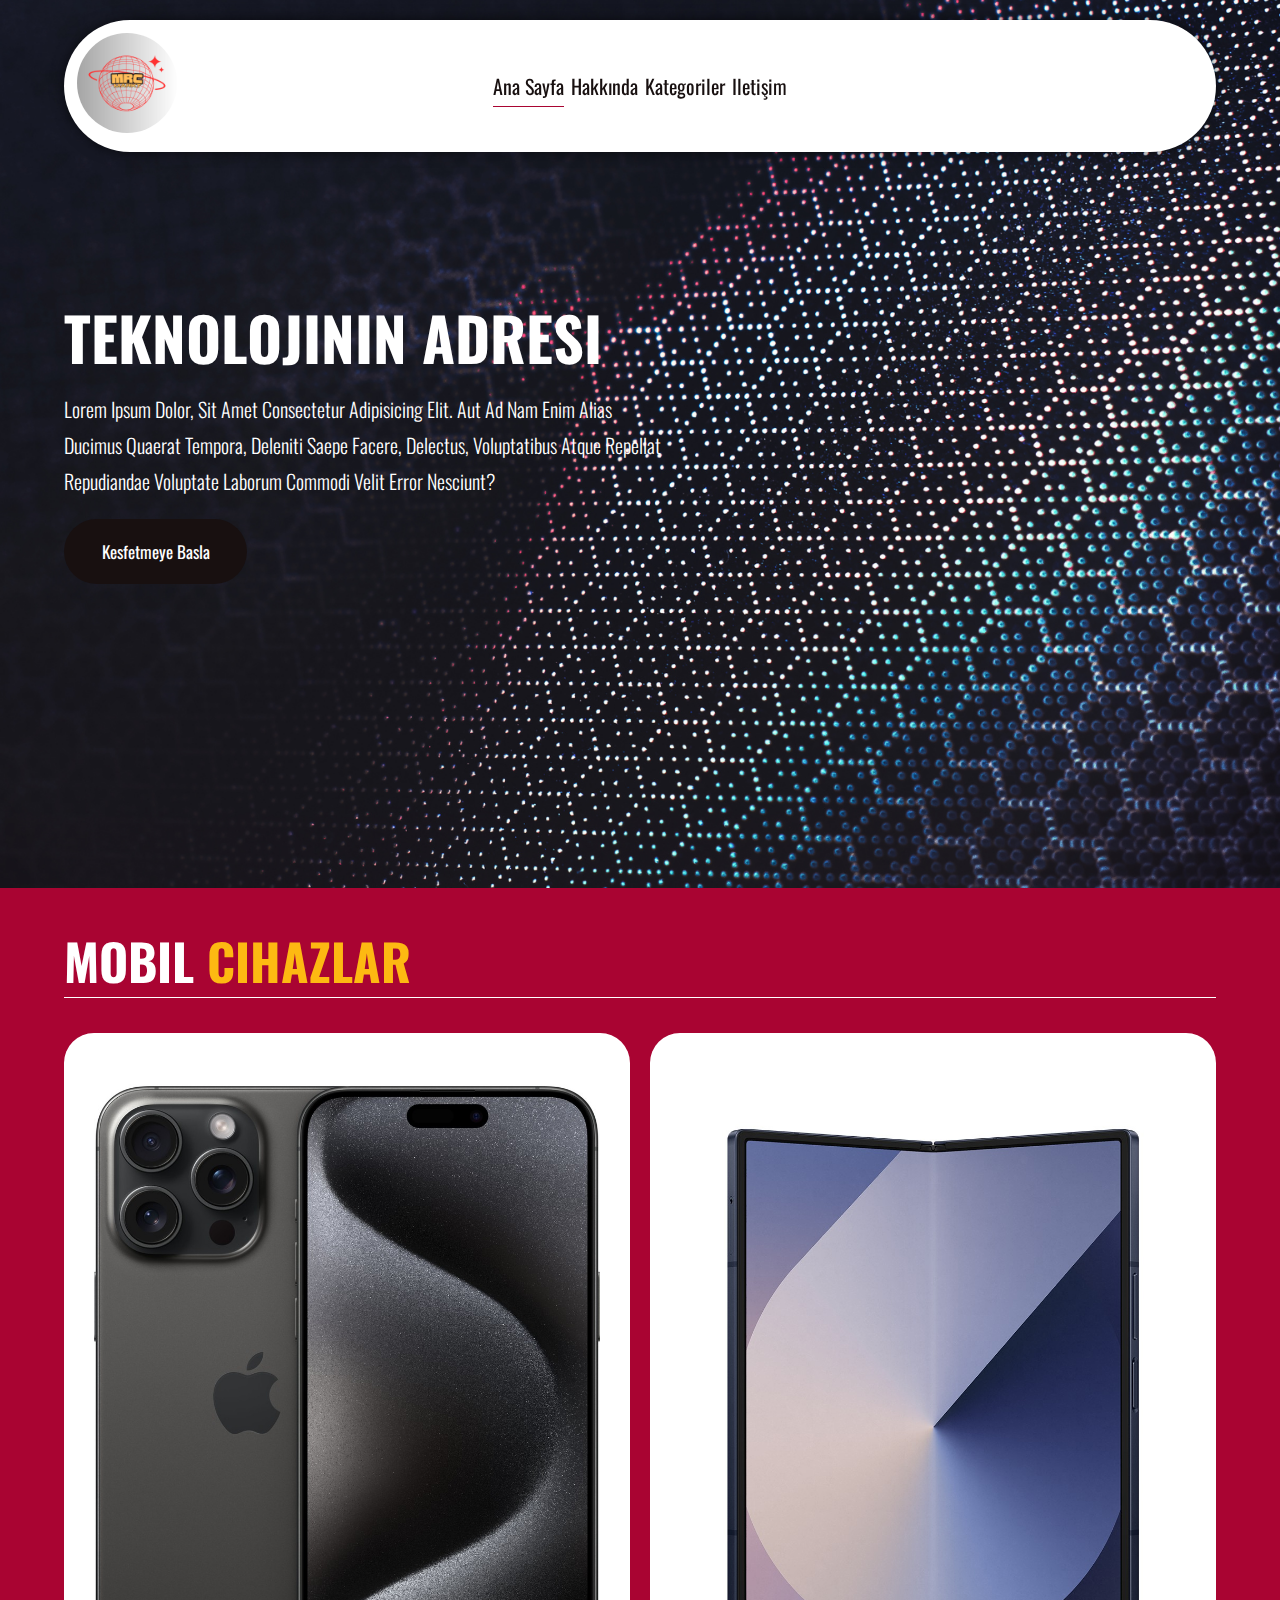
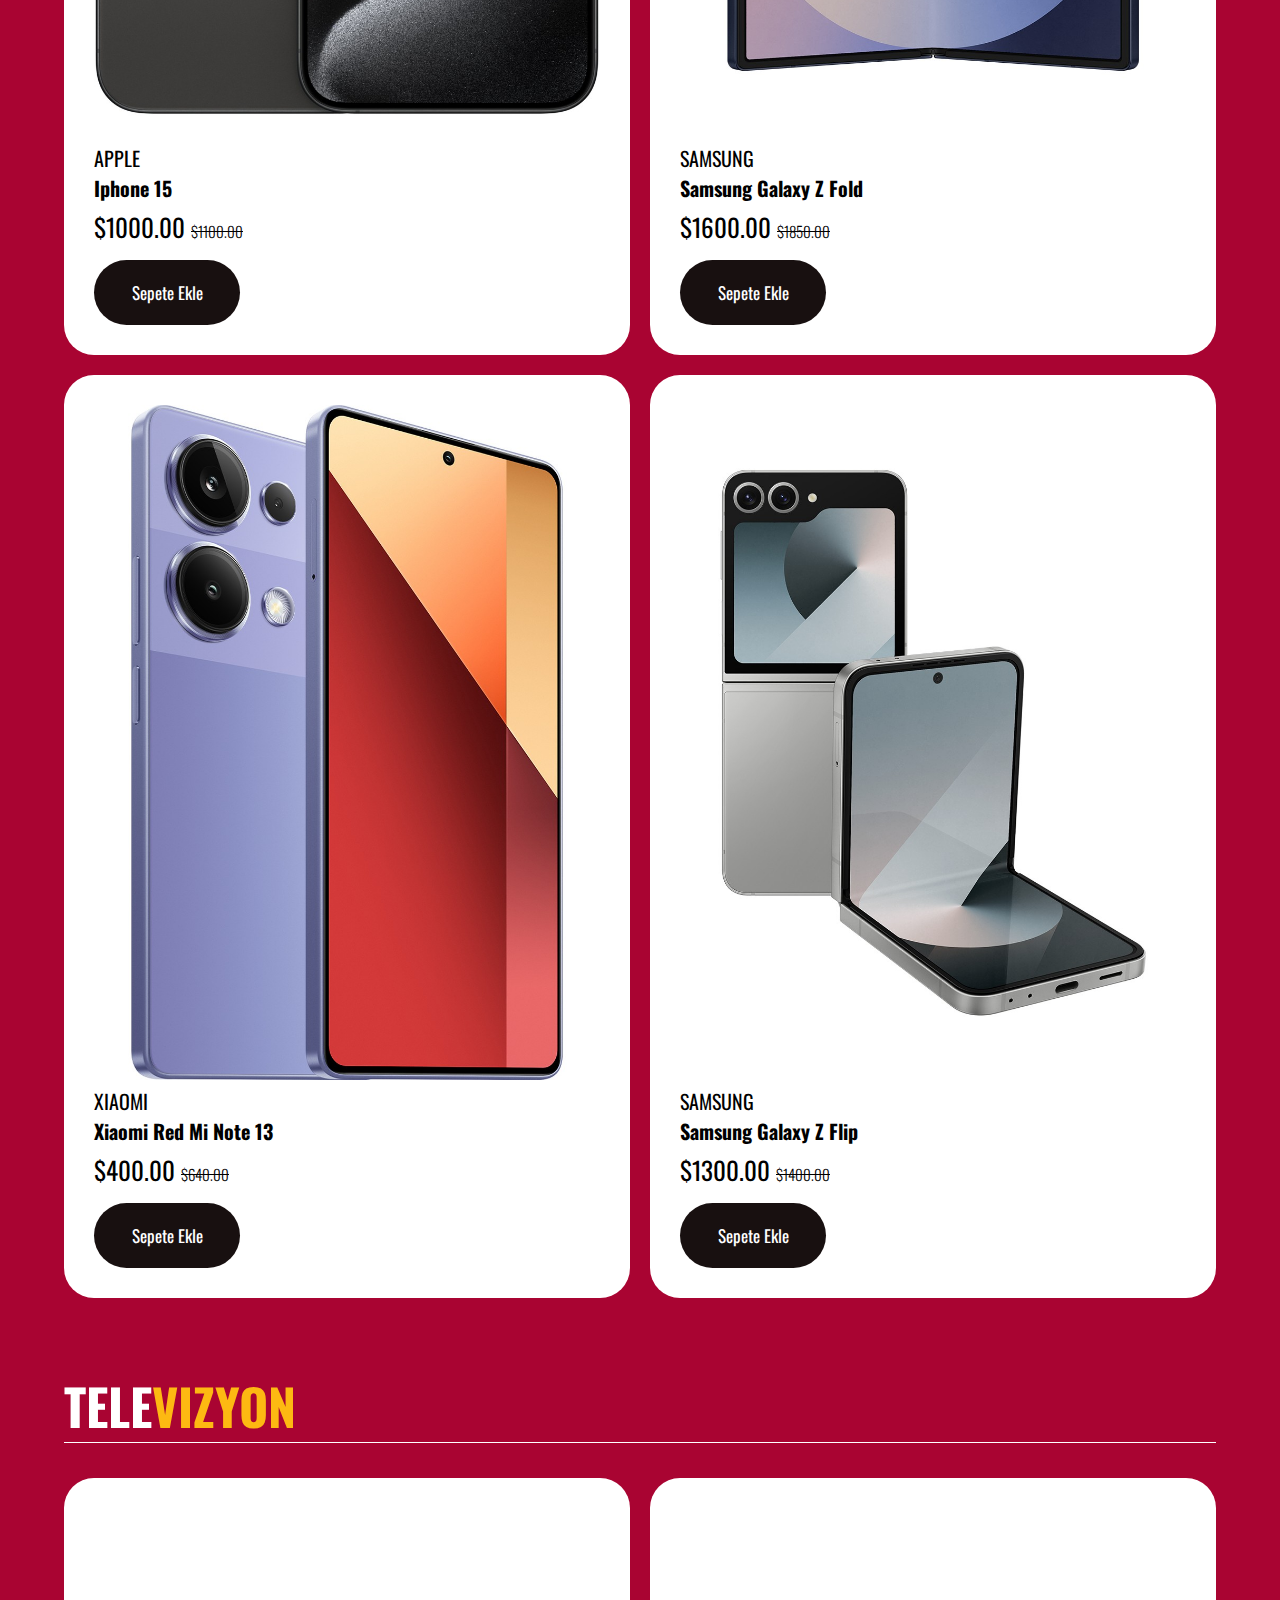
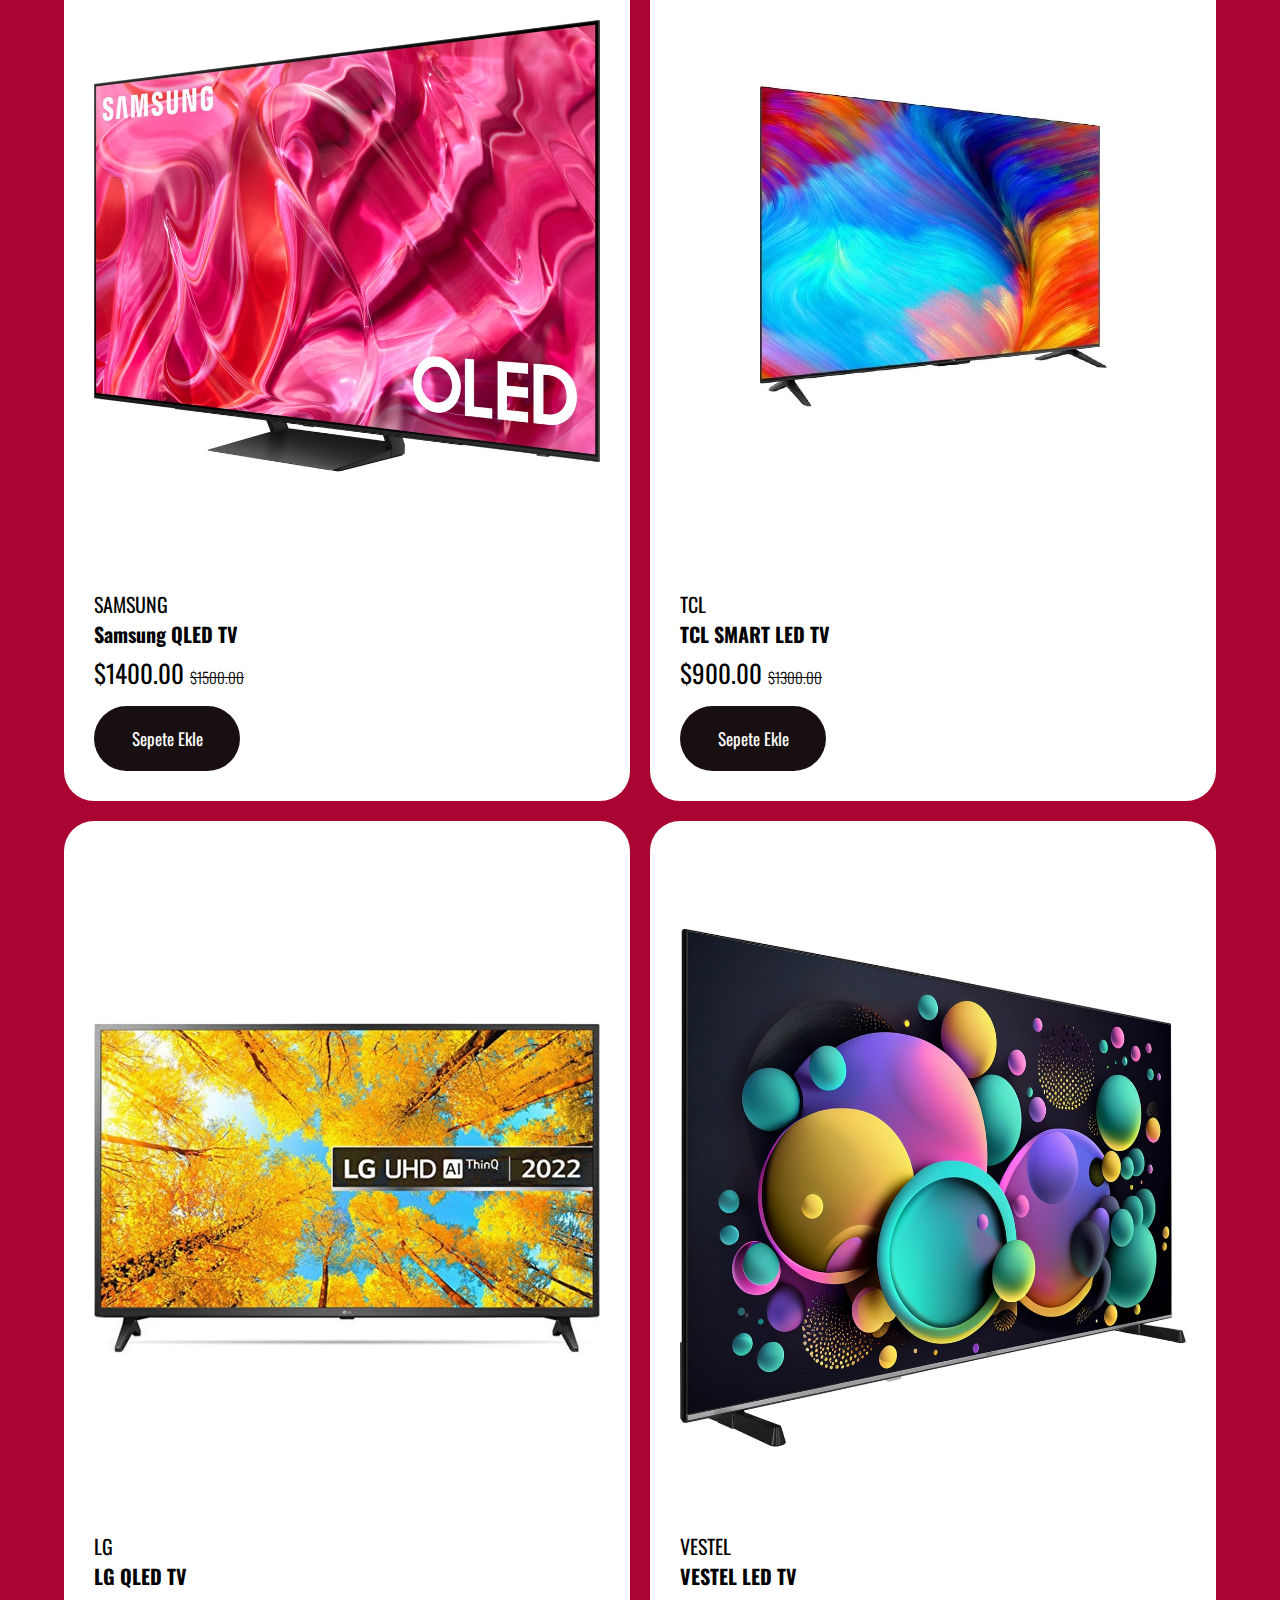
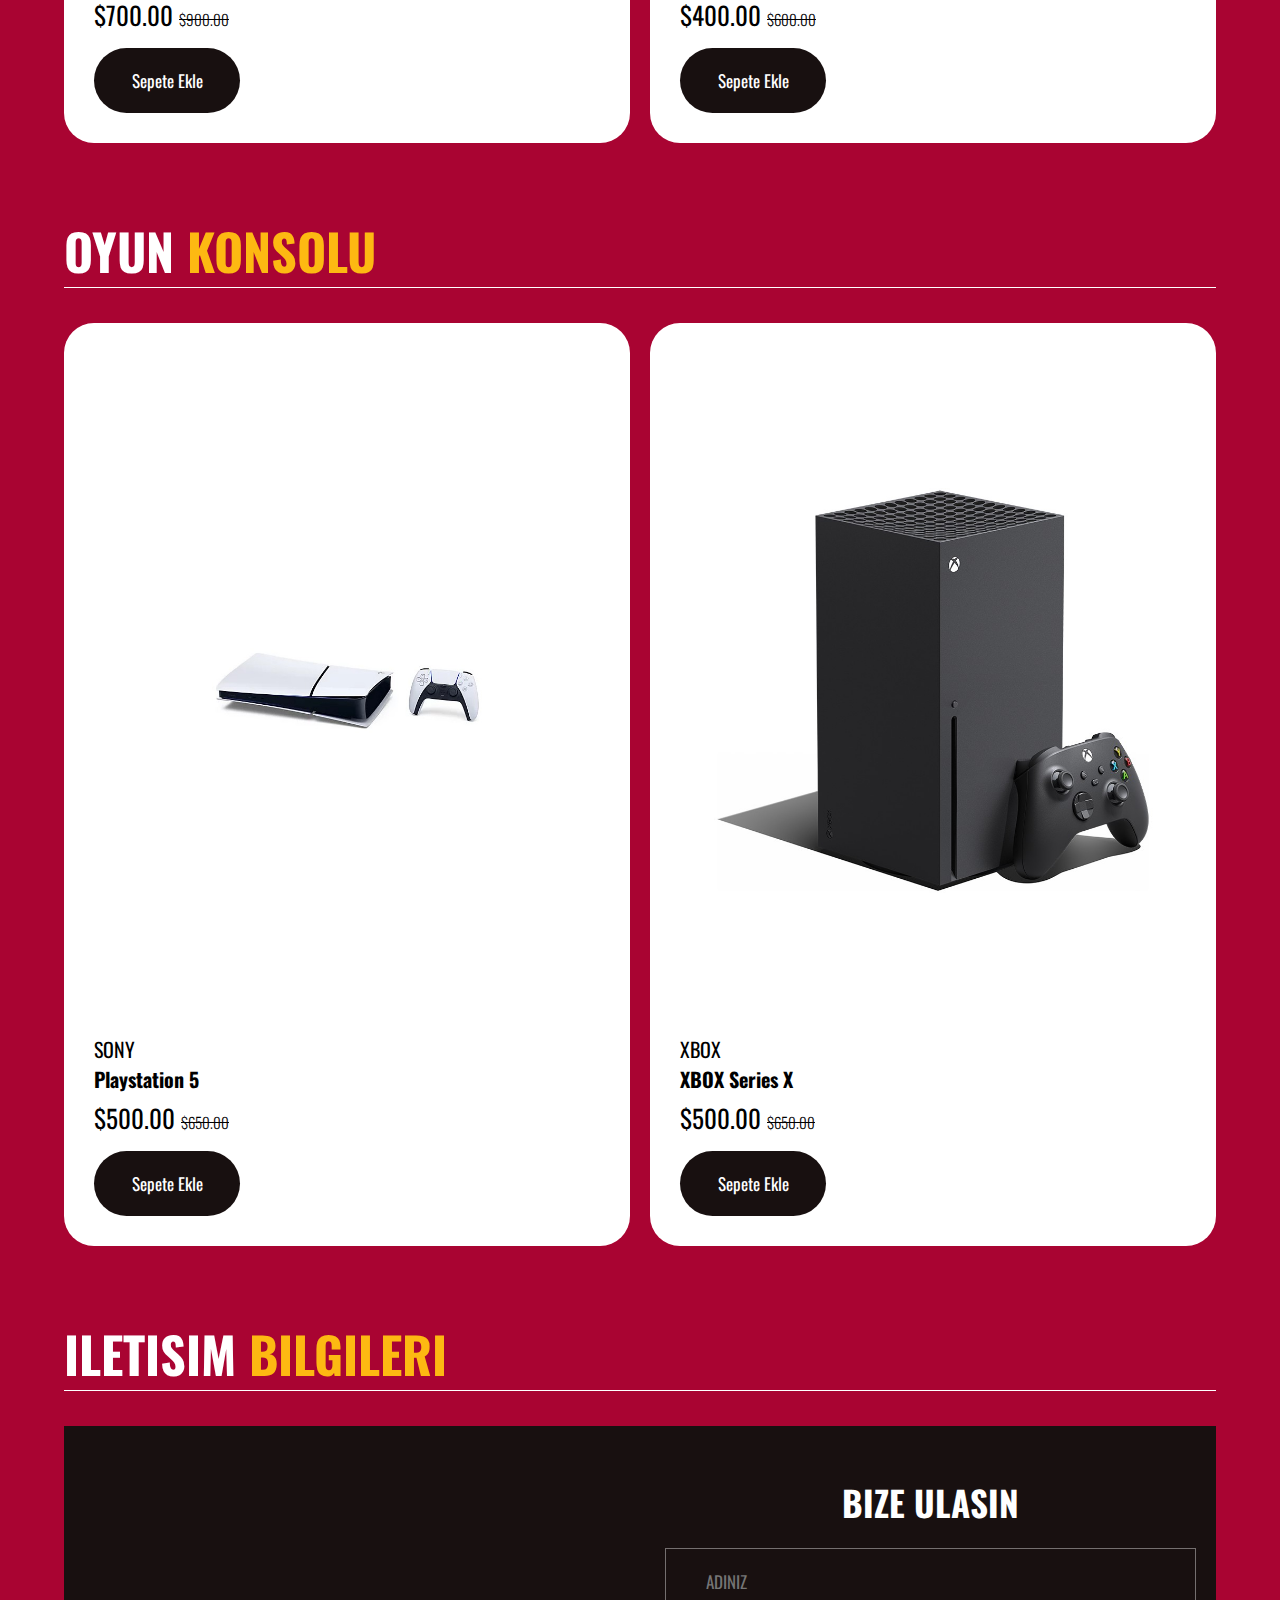
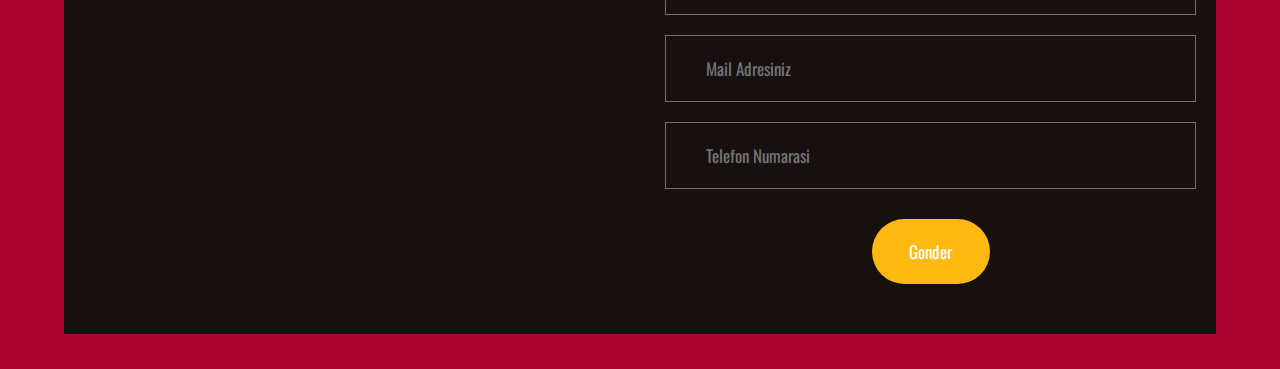
<file: index.html>
<!DOCTYPE html>
<html lang="en">
  <head>
    <link rel="icon" href="Images/logo.png" type="Images/logo.png" />

    <meta charset="UTF-8" />
    <meta name="viewport" content="width=device-width, initial-scale=1.0" />
    <link rel="stylesheet" href="style.css" />
    <link
      rel="stylesheet"
      href="https://cdnjs.cloudflare.com/ajax/libs/font-awesome/6.6.0/css/all.min.css"
      integrity="sha512-Kc323vGBEqzTmouAECnVceyQqyqdsSiqLQISBL29aUW4U/M7pSPA/gEUZQqv1cwx4OnYxTxve5UMg5GT6L4JJg=="
      crossorigin="anonymous"
      referrerpolicy="no-referrer"
    />
    <title>Mrc Markt</title>
  </head>
  <body>
    <header class="header">
      <a href="#" class="logo"> <img src="Images/logo.png" alt="logo" \ /> </a>
      <nav class="navbar">
        <a href="#" class="active">Ana Sayfa</a>
        <a href="#">Hakkında</a>
        <a href="#">Kategoriler</a>
        <a href="#">Iletişim</a>
      </nav>
      <div class="buttons">
        <button>
          <i class="fa-solid fa-magnifying-glass"></i>
        </button>
        <button>
          <i class="fa-solid fa-cart-shopping"></i>
        </button>
        <button>
          <i class="fas fa-bars"></i>
        </button>
      </div>
    </header>
    <section class="home">
      <div class="content">
        <h3>TEKNOLOJININ ADRESI</h3>
        <p>
          Lorem ipsum dolor, sit amet consectetur adipisicing elit. Aut ad nam
          enim alias ducimus quaerat tempora, deleniti saepe facere, delectus,
          voluptatibus atque repellat repudiandae voluptate laborum commodi
          velit error nesciunt?
        </p>
        <a href="#" class="btn">Kesfetmeye Basla</a>
      </div>
    </section>
    <section class="menu">
      <h1 class="heading">Mobil <span>Cihazlar</span></h1>
      <div class="box-container">
        <div class="box">
          <div class="box-head">
            <img src="Images/products/phone/iphon15.jpg" alt="Iphone-15" />
            <span class="category">APPLE</span>
            <h3>Iphone 15</h3>
            <div class="price">$1000.00 <span>$1100.00</span></div>
            <div class="box-bottom">
              <a href="#" class="btn">Sepete Ekle</a>
            </div>
          </div>
        </div>

        <div class="box">
          <div class="box-head">
            <img
              src="Images/products/phone/galaxy-z-fold.jpg"
              alt="Samsun-Galaxy-Z-Fold"
            />
            <span class="category">SAMSUNG</span>
            <h3>Samsung Galaxy Z Fold</h3>
            <div class="price">$1600.00 <span>$1850.00</span></div>
            <div class="box-bottom">
              <a href="#" class="btn">Sepete Ekle</a>
            </div>
          </div>
        </div>

        <div class="box">
          <div class="box-head">
            <img
              src="Images/products/phone/red-mi-note-13.jpg"
              alt="Xiaomi-Red-mi-Note-13"
            />
            <span class="category">XIAOMI</span>
            <h3>Xiaomi Red mi Note 13</h3>
            <div class="price">$400.00 <span>$640.00</span></div>
            <div class="box-bottom">
              <a href="#" class="btn">Sepete Ekle</a>
            </div>
          </div>
        </div>

        <div class="box">
          <div class="box-head">
            <img
              src="Images/products/phone/galaxy-flip.jpg"
              alt="Samsung-Galaxy-Z-Flip"
            />
            <span class="category">SAMSUNG</span>
            <h3>Samsung Galaxy Z Flip</h3>
            <div class="price">$1300.00 <span>$1400.00</span></div>
            <div class="box-bottom">
              <a href="#" class="btn">Sepete Ekle</a>
            </div>
          </div>
        </div>
      </div>
    </section>
    <section class="menu">
      <h1 class="heading">Tele<span>vizyon</span></h1>
      <div class="box-container">
        <div class="box">
          <div class="box-head">
            <img src="Images/products/tv/samsung.jpg" alt="Samsung-TV" />
            <span class="category">SAMSUNG</span>
            <h3>Samsung QLED TV</h3>
            <div class="price">$1400.00 <span>$1500.00</span></div>
            <div class="box-bottom">
              <a href="#" class="btn">Sepete Ekle</a>
            </div>
          </div>
        </div>

        <div class="box">
          <div class="box-head">
            <img src="Images/products/tv/tcl.jpg" alt="TCL-TV" />
            <span class="category">TCL</span>
            <h3>TCL SMART LED TV</h3>
            <div class="price">$900.00 <span>$1300.00</span></div>
            <div class="box-bottom">
              <a href="#" class="btn">Sepete Ekle</a>
            </div>
          </div>
        </div>

        <div class="box">
          <div class="box-head">
            <img src="Images/products/tv/lg-smartled.jpg" alt="LG" />
            <span class="category">LG</span>
            <h3>LG QLED TV</h3>
            <div class="price">$700.00 <span>$900.00</span></div>
            <div class="box-bottom">
              <a href="#" class="btn">Sepete Ekle</a>
            </div>
          </div>
        </div>
        <div class="box">
          <div class="box-head">
            <img src="Images/products/tv/vestel.jpg" alt="VESTEL" />
            <span class="category">VESTEL</span>
            <h3>VESTEL LED TV</h3>
            <div class="price">$400.00 <span>$600.00</span></div>
            <div class="box-bottom">
              <a href="#" class="btn">Sepete Ekle</a>
            </div>
          </div>
        </div>
      </div>
    </section>
    <section class="menu">
      <h1 class="heading">Oyun <span>Konsolu</span></h1>
      <div class="box-container">
        <div class="box">
          <div class="box-head">
            <img src="Images/products/konsol/ps5.jpg" alt="Playstation-5" />
            <span class="category">SONY</span>
            <h3>Playstation 5</h3>
            <div class="price">$500.00 <span>$650.00</span></div>
            <div class="box-bottom">
              <a href="#" class="btn">Sepete Ekle</a>
            </div>
          </div>
        </div>
        <div class="box">
          <div class="box-head">
            <img src="Images/products/konsol/xbox.jpg" alt="XBOX Series X" />
            <span class="category">XBOX</span>
            <h3>XBOX Series X</h3>
            <div class="price">$500.00 <span>$650.00</span></div>
            <div class="box-bottom">
              <a href="#" class="btn">Sepete Ekle</a>
            </div>
          </div>
        </div>
      </div>
    </section>

    <section class="contact">
      <h1 class="heading">Iletisim <span>Bilgileri</span></h1>
      <div class="row">
        <iframe
          class="map"
          src="https://www.google.com/maps/embed?pb=!1m18!1m12!1m3!1d6015.853160171786!2d28.992290099638144!3d41.0705974897791!2m3!1f0!2f0!3f0!3m2!1i1024!2i768!4f13.1!3m3!1m2!1s0x14cab6f83672f8bd%3A0x12c9d57e5a4cc0b8!2zTWVjaWRpeWVrw7Z5LCAzNDM4MSDFnmnFn2xpL8Swc3RhbmJ1bA!5e0!3m2!1sen!2str!4v1724347132172!5m2!1sen!2str"
          loading="lazy"
          referrerpolicy="no-referrer-when-downgrade"
        ></iframe>
        <form>
          <h3>Bize Ulasin</h3>
          <div class="InputBox">
            <i class="fas fa-user"></i>
            <input type="text" placeholder="ADINIZ" />
          </div>
          <div class="InputBox">
            <i class="fas fa-envelope"></i>
            <input type="email" placeholder="Mail Adresiniz" />
          </div>
          <div class="InputBox">
            <i class="fas fa-phone"></i>
            <input
              type="tel"
              placeholder="Telefon Numarasi"
              pattern="[0-9]{11}"
            />
          </div>
          <input type="submit" class="btn" value="Gonder"
        </form>
      </div>
    </section>
  </body>
</html>
</file>
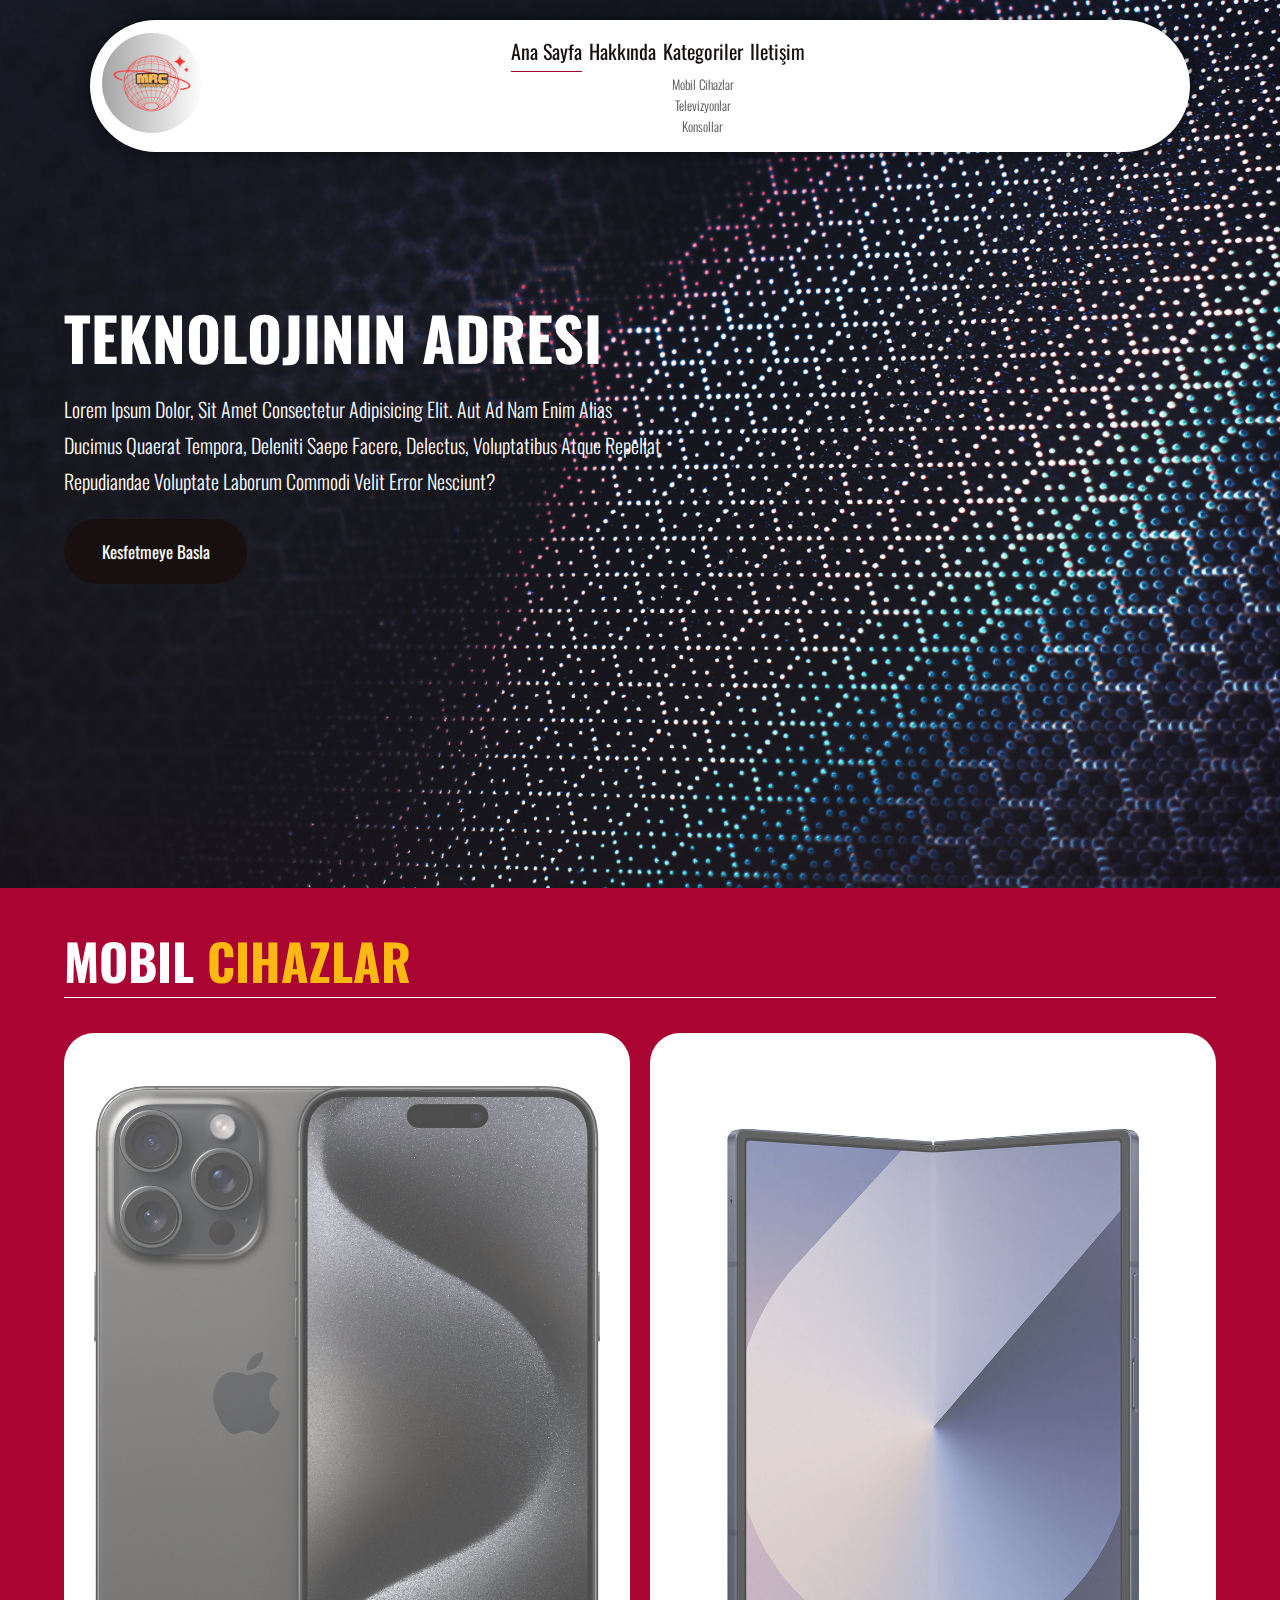
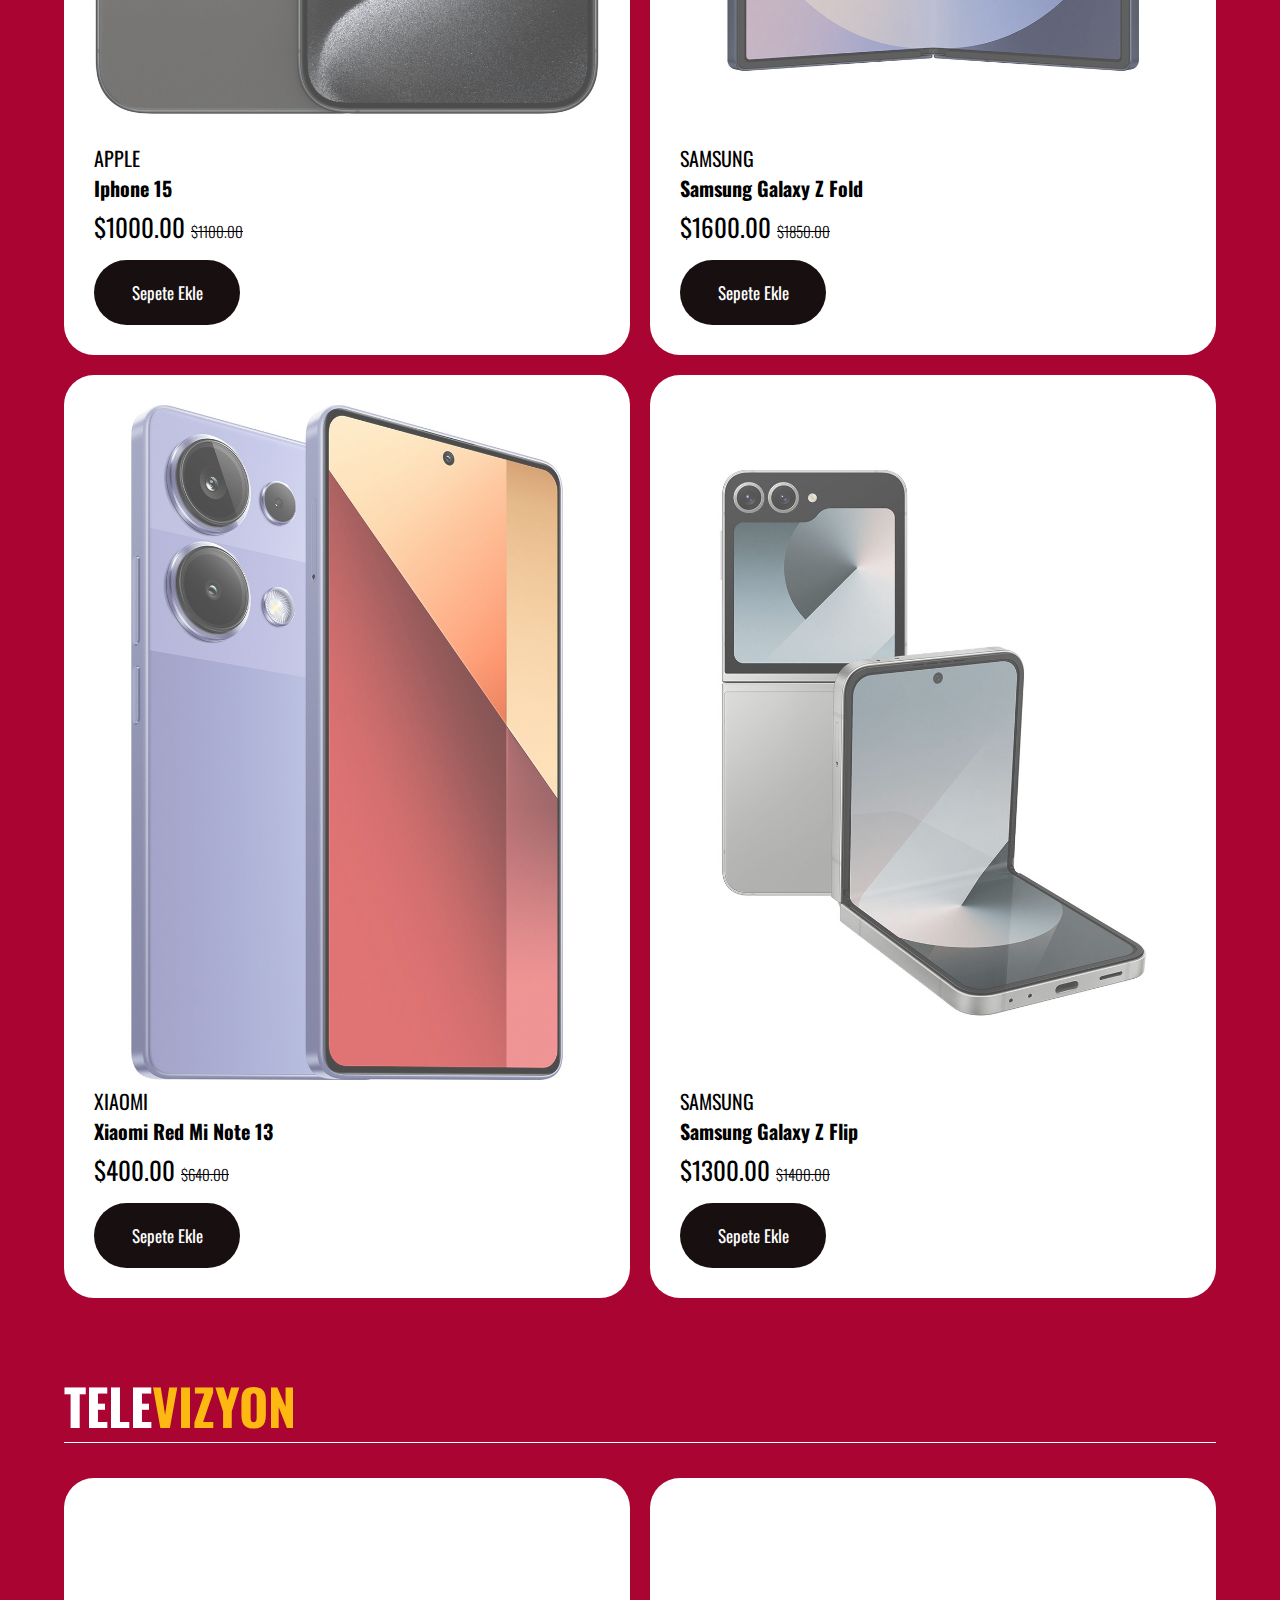
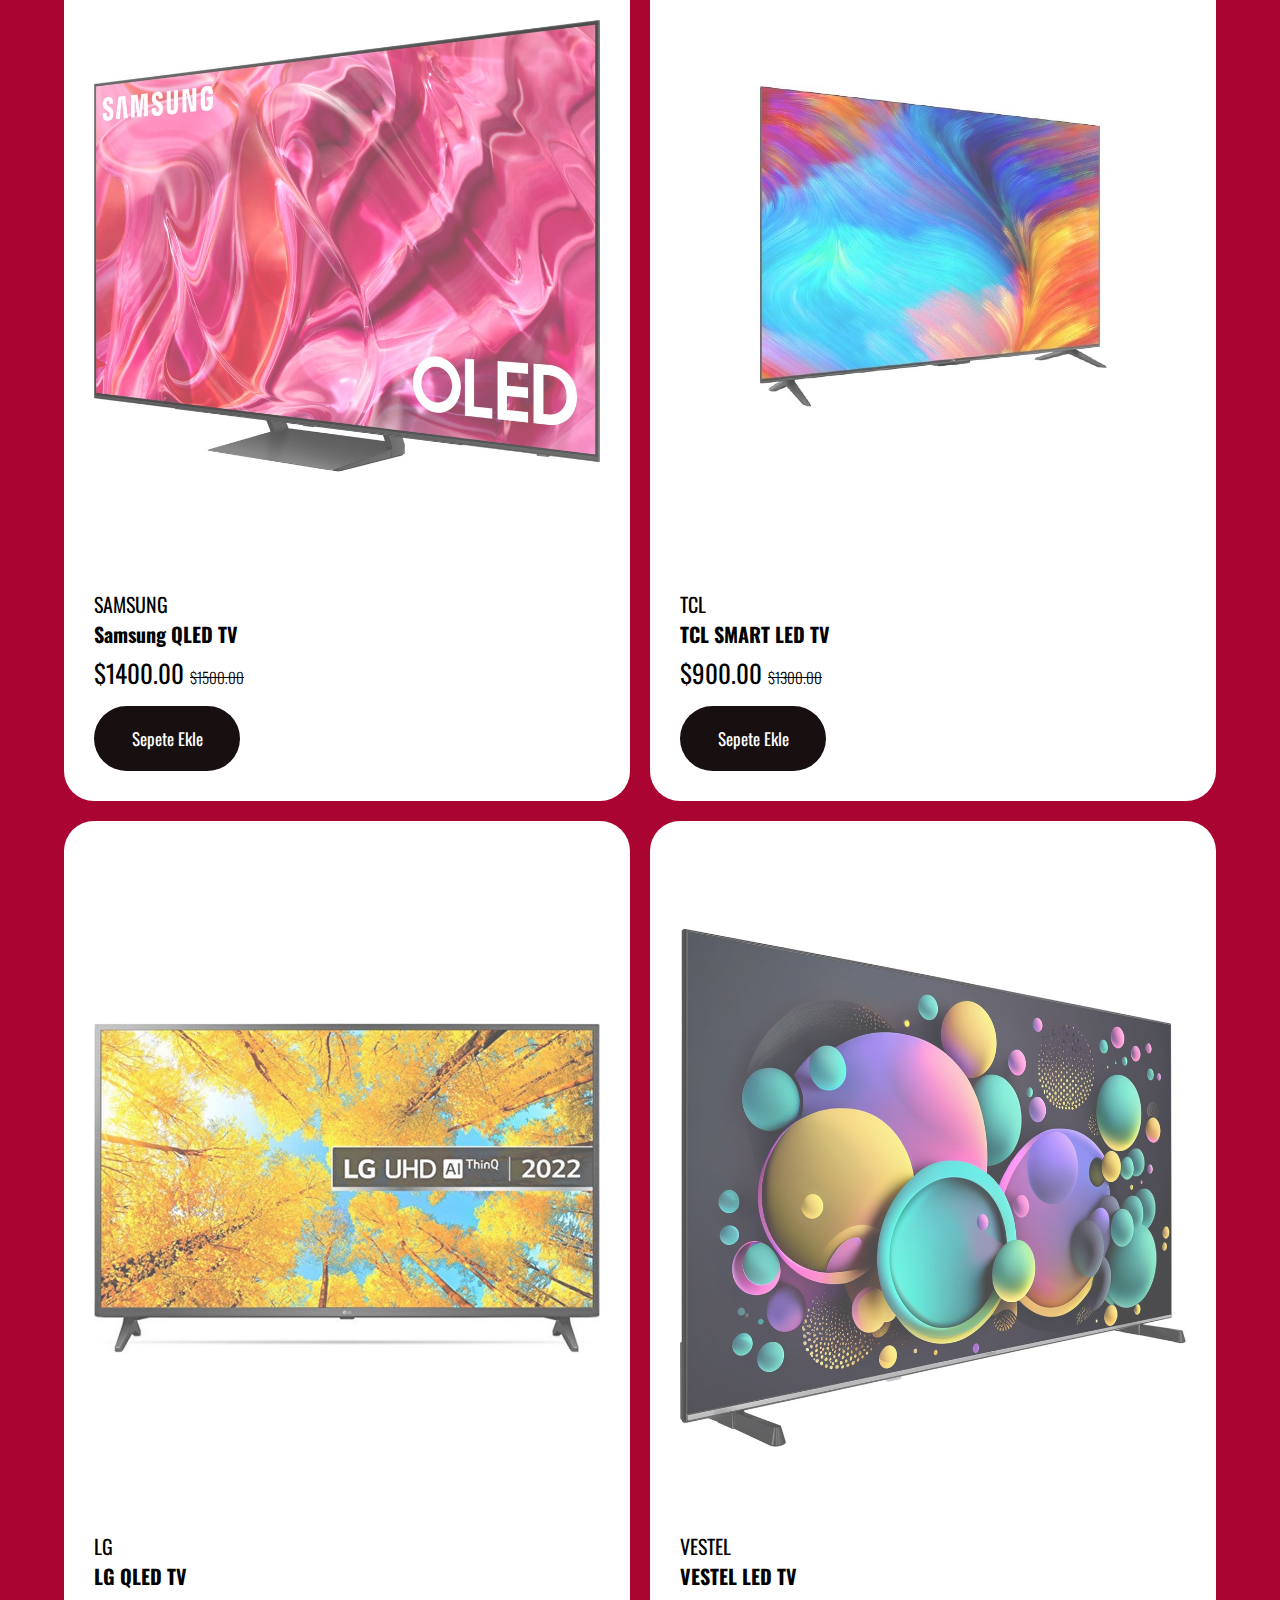
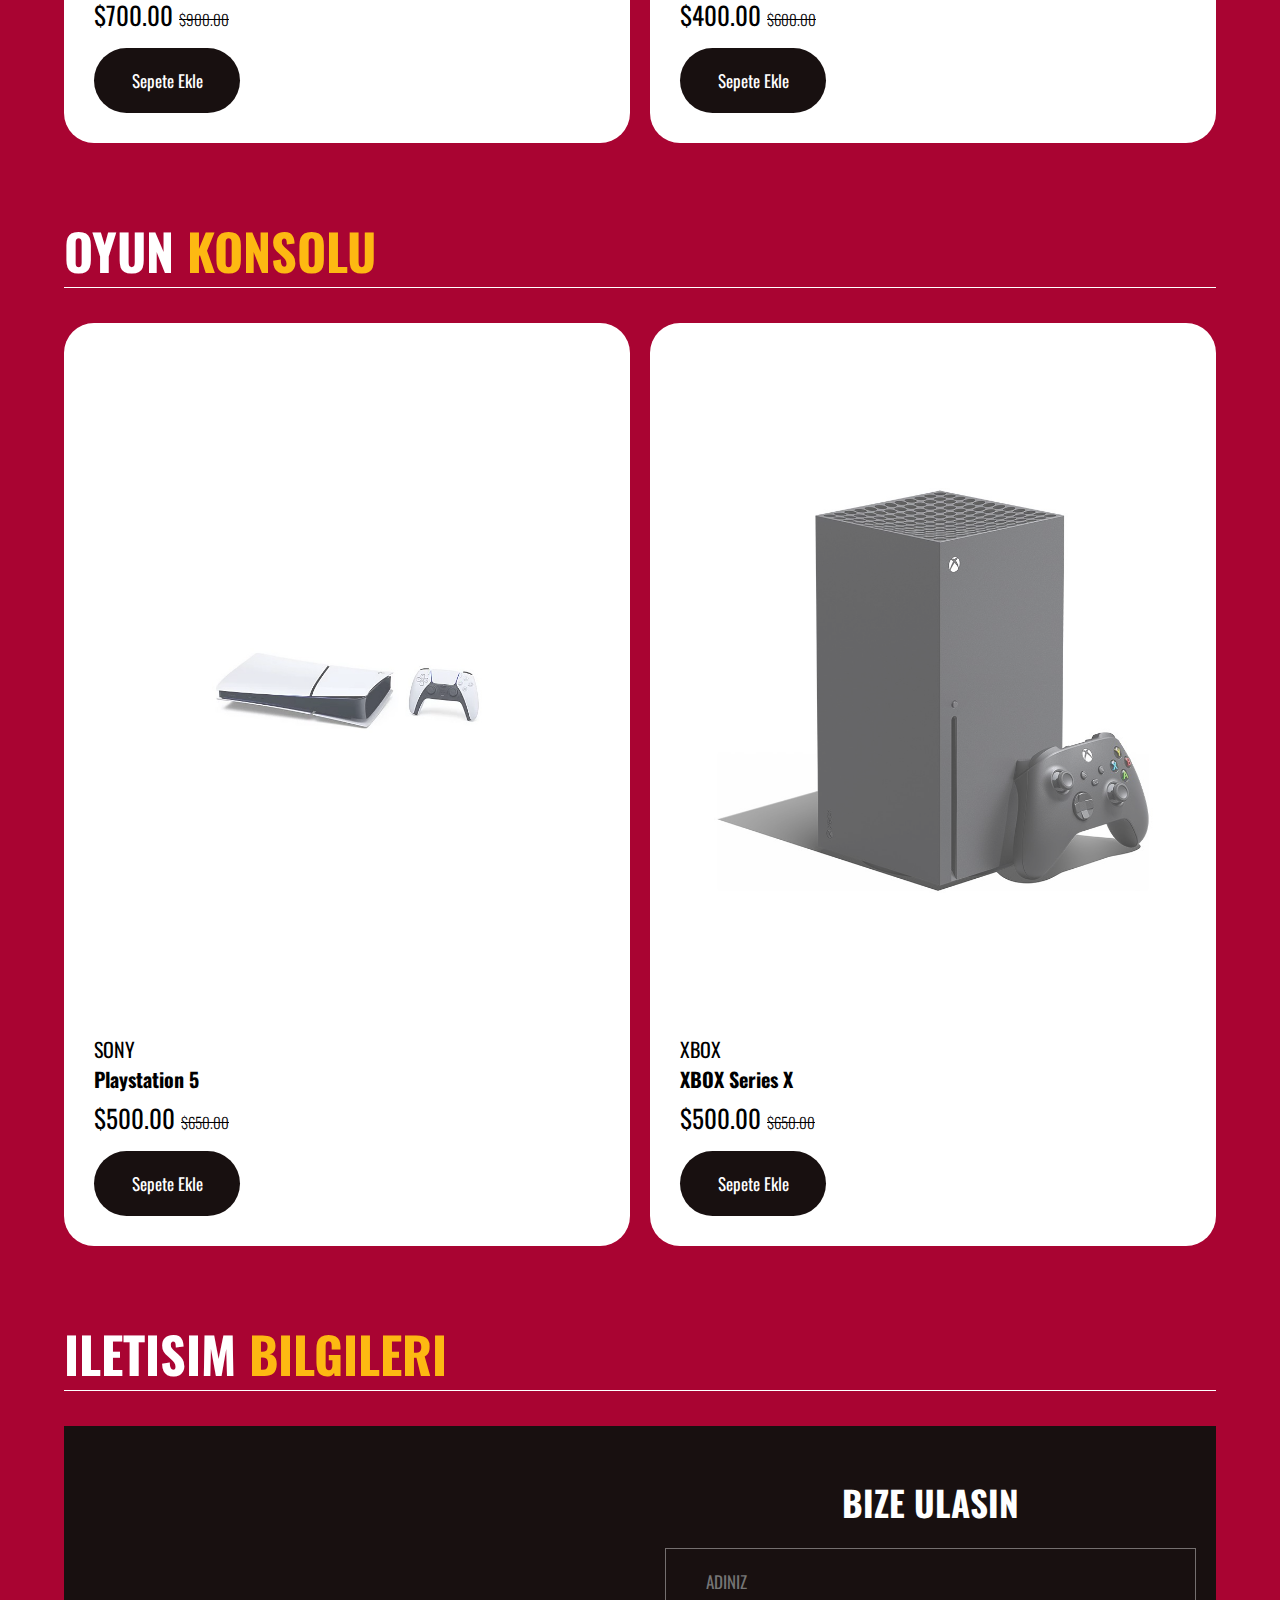
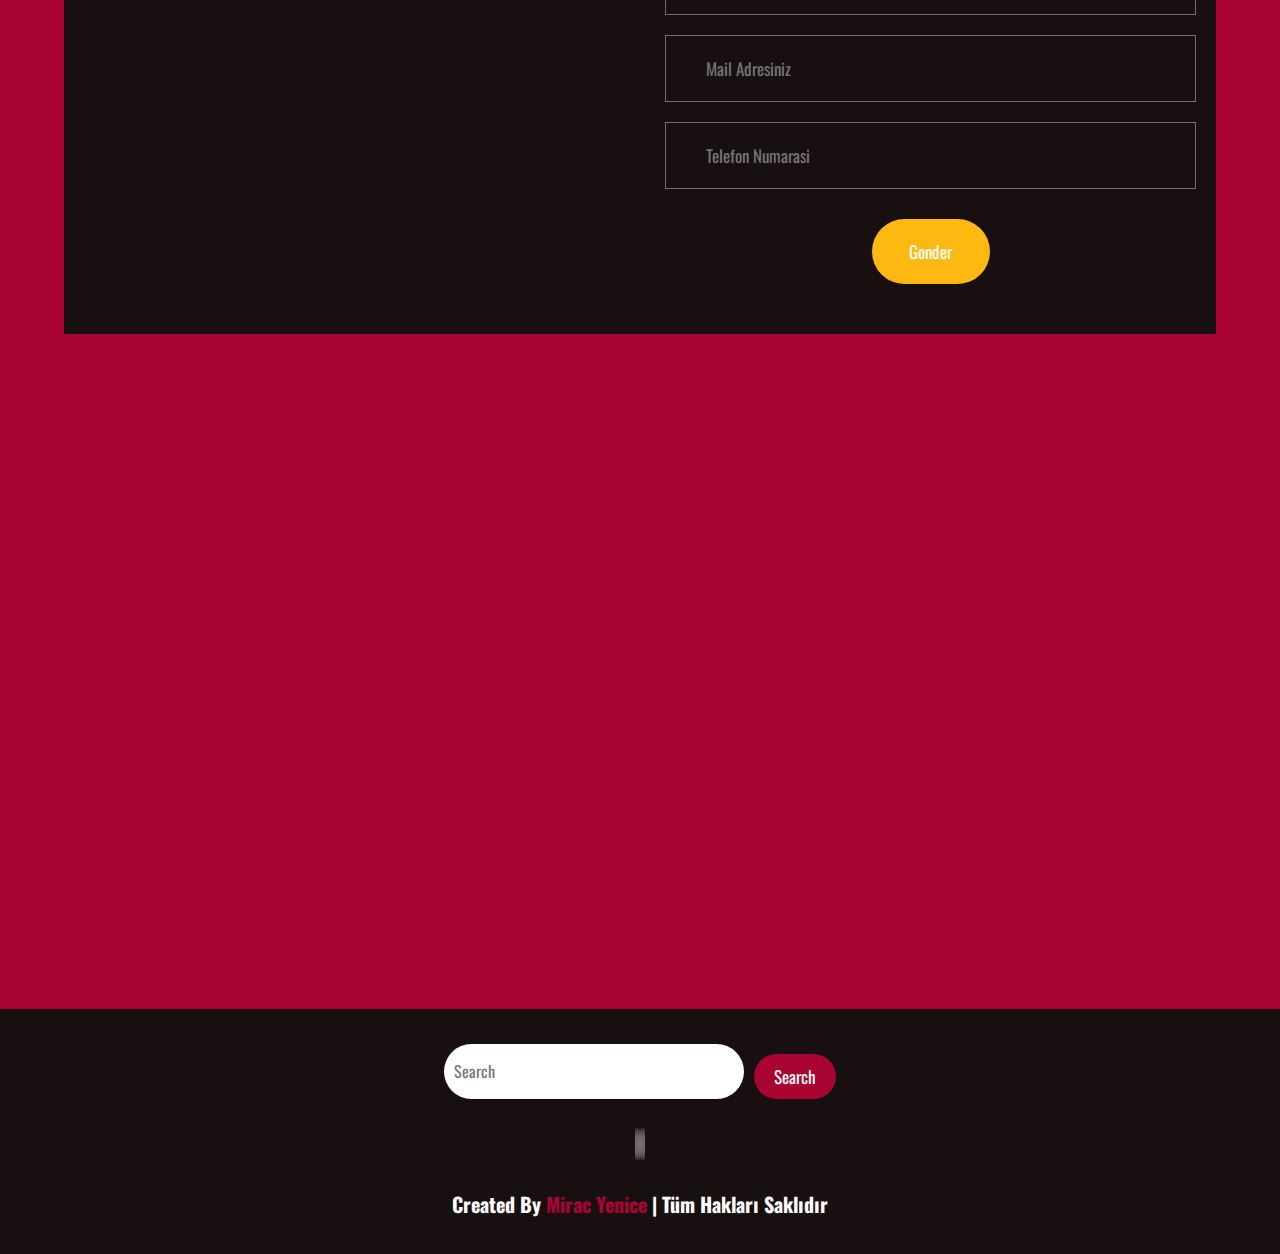
<file: website/index.html>
<!DOCTYPE html>
<html lang="en">
  <head>
    <link rel="icon" href="Images/logo.png" type="Images/logo.png" />

    <meta charset="UTF-8" />
    <meta name="viewport" content="width=device-width, initial-scale=1.0" />
    <link rel="stylesheet" href="style.css" />
    <link
      rel="stylesheet"
      href="https://cdnjs.cloudflare.com/ajax/libs/font-awesome/6.6.0/css/all.min.css"
      integrity="sha512-Kc323vGBEqzTmouAECnVceyQqyqdsSiqLQISBL29aUW4U/M7pSPA/gEUZQqv1cwx4OnYxTxve5UMg5GT6L4JJg=="
      crossorigin="anonymous"
      referrerpolicy="no-referrer"
    />
    <title>Mrc Markt</title>
  </head>
  <body>
    <header class="header">
      <a href="#" class="logo"> <img src="Images/logo.png" alt="logo" \ /> </a>
      <nav class="navbar">
        <a href="#anasayfa" class="active">Ana Sayfa</a>
        <a href="#hakkinda">Hakkında</a>
        <a href="#kategoriler" class="kategori">Kategoriler</a>
        <a href="#contact">Iletişim</a>
        <ul class="urunler">
          <a href="#mobil">Mobil Cihazlar</a>
            <a href="#tv">Televizyonlar</a>
            <a href="#konsol">Konsollar</a>
        </ul>
      </nav>
      <div class="buttons">
        <button id="search-btn">
          <i class="fa-solid fa-magnifying-glass"></i>
        </button>
        <button id="cart-btn">
          <i class="fa-solid fa-cart-shopping"></i>
        </button>
        <button id="menu-btn">
          <i class="fas fa-bars"></i>
        </button>
      </div>
      <div class="search-form">
        <input type="text" class="search-input" id="search-box" placeholder="Ara">
        <i class="fas fa-search"></i>
      </div>
      <div class="cart-items-container">
        <div class="cart-item">
         
          <img src="Images/products/konsol/ps5.jpg" alt="menu">
          <div class="content">
            <h3>Plasystation 5</h3>
            <div class="price">$500</div>
          </div>
        </div>
        <a href=" 1" class="btn">Siparisi Tamamla</a>
      </div>
    </header>
    <section class="home" id="anasayfa">
      <div class="content">
        <h3>TEKNOLOJININ ADRESI</h3>
        <p>
          Lorem ipsum dolor, sit amet consectetur adipisicing elit. Aut ad nam
          enim alias ducimus quaerat tempora, deleniti saepe facere, delectus,
          voluptatibus atque repellat repudiandae voluptate laborum commodi
          velit error nesciunt?
        </p>
        <a href="#" class="btn">Kesfetmeye Basla</a>
      </div>
    </section>
    <section class="menu" id="mobil">
      <h1 class="heading">Mobil <span>Cihazlar</span></h1>
      <div class="box-container">
        <div class="box">
          <div class="box-head">
            <img src="Images/products/phone/iphon15.jpg" alt="Iphone-15" />
            <span class="category">APPLE</span>
            <h3>Iphone 15</h3>
            <div class="price">$1000.00 <span>$1100.00</span></div>
            <div class="box-bottom">
              <a href="#" class="btn">Sepete Ekle</a>
            </div>
          </div>
        </div>

        <div class="box">
          <div class="box-head">
            <img
              src="Images/products/phone/galaxy-z-fold.jpg"
              alt="Samsun-Galaxy-Z-Fold"
            />
            <span class="category">SAMSUNG</span>
            <h3>Samsung Galaxy Z Fold</h3>
            <div class="price">$1600.00 <span>$1850.00</span></div>
            <div class="box-bottom">
              <a href="#" class="btn">Sepete Ekle</a>
            </div>
          </div>
        </div>

        <div class="box">
          <div class="box-head">
            <img
              src="Images/products/phone/red-mi-note-13.jpg"
              alt="Xiaomi-Red-mi-Note-13"
            />
            <span class="category">XIAOMI</span>
            <h3>Xiaomi Red mi Note 13</h3>
            <div class="price">$400.00 <span>$640.00</span></div>
            <div class="box-bottom">
              <a href="#" class="btn">Sepete Ekle</a>
            </div>
          </div>
        </div>

        <div class="box">
          <div class="box-head">
            <img
              src="Images/products/phone/galaxy-flip.jpg"
              alt="Samsung-Galaxy-Z-Flip"
            />
            <span class="category">SAMSUNG</span>
            <h3>Samsung Galaxy Z Flip</h3>
            <div class="price">$1300.00 <span>$1400.00</span></div>
            <div class="box-bottom">
              <a href="#" class="btn">Sepete Ekle</a>
            </div>
          </div>
        </div>
      </div>
    </section>
    <section class="menu" id="tv">
      <h1 class="heading">Tele<span>vizyon</span></h1>
      <div class="box-container">
        <div class="box">
          <div class="box-head">
            <img src="Images/products/tv/samsung.jpg" alt="Samsung-TV" />
            <span class="category">SAMSUNG</span>
            <h3>Samsung QLED TV</h3>
            <div class="price">$1400.00 <span>$1500.00</span></div>
            <div class="box-bottom">
              <a href="#" class="btn">Sepete Ekle</a>
            </div>
          </div>
        </div>

        <div class="box">
          <div class="box-head">
            <img src="Images/products/tv/tcl.jpg" alt="TCL-TV" />
            <span class="category">TCL</span>
            <h3>TCL SMART LED TV</h3>
            <div class="price">$900.00 <span>$1300.00</span></div>
            <div class="box-bottom">
              <a href="#" class="btn">Sepete Ekle</a>
            </div>
          </div>
        </div>

        <div class="box">
          <div class="box-head">
            <img src="Images/products/tv/lg-smartled.jpg" alt="LG" />
            <span class="category">LG</span>
            <h3>LG QLED TV</h3>
            <div class="price">$700.00 <span>$900.00</span></div>
            <div class="box-bottom">
              <a href="#" class="btn">Sepete Ekle</a>
            </div>
          </div>
        </div>
        <div class="box">
          <div class="box-head">
            <img src="Images/products/tv/vestel.jpg" alt="VESTEL" />
            <span class="category">VESTEL</span>
            <h3>VESTEL LED TV</h3>
            <div class="price">$400.00 <span>$600.00</span></div>
            <div class="box-bottom">
              <a href="#" class="btn">Sepete Ekle</a>
            </div>
          </div>
        </div>
      </div>
    </section>
    <section class="menu" id="konsol">
      <h1 class="heading">Oyun <span>Konsolu</span></h1>
      <div class="box-container">
        <div class="box">
          <div class="box-head">
            <img src="Images/products/konsol/ps5.jpg" alt="Playstation-5" />
            <span class="category">SONY</span>
            <h3>Playstation 5</h3>
            <div class="price">$500.00 <span>$650.00</span></div>
            <div class="box-bottom">
              <a href="#" class="btn">Sepete Ekle</a>
            </div>
          </div>
        </div>
        <div class="box">
          <div class="box-head">
            <img src="Images/products/konsol/xbox.jpg" alt="XBOX Series X" />
            <span class="category">XBOX</span>
            <h3>XBOX Series X</h3>
            <div class="price">$500.00 <span>$650.00</span></div>
            <div class="box-bottom">
              <a href="#" class="btn">Sepete Ekle</a>
            </div>
          </div>
        </div>
      </div>
    </section>

    <section class="contact" id="contact">
      <h1 class="heading">Iletisim <span>Bilgileri</span></h1>
      <div class="row">
        <iframe
          class="map"
          src="https://www.google.com/maps/embed?pb=!1m18!1m12!1m3!1d6015.853160171786!2d28.992290099638144!3d41.0705974897791!2m3!1f0!2f0!3f0!3m2!1i1024!2i768!4f13.1!3m3!1m2!1s0x14cab6f83672f8bd%3A0x12c9d57e5a4cc0b8!2zTWVjaWRpeWVrw7Z5LCAzNDM4MSDFnmnFn2xpL8Swc3RhbmJ1bA!5e0!3m2!1sen!2str!4v1724347132172!5m2!1sen!2str"
          loading="lazy"
          referrerpolicy="no-referrer-when-downgrade"
        ></iframe>
        <form>
          <h3>Bize Ulasin</h3>
          <div class="InputBox">
            <i class="fas fa-user"></i>
            <input type="text" placeholder="ADINIZ" />
          </div>
          <div class="InputBox">
            <i class="fas fa-envelope"></i>
            <input type="email" placeholder="Mail Adresiniz" />
          </div>
          <div class="InputBox">
            <i class="fas fa-phone"></i>
            <input
              type="tel"
              placeholder="Telefon Numarasi"
              pattern="[0-9]{11}"
            />
          </div>
          <input type="submit" class="btn" value="Gonder"
        </form>
      </div>
    </section>
    <section class="footer" id="hakkinda">
      <div class="search">
        <input type="text" class="search-input" placeholder="Search">
        <button class="btn btn-primary">search</button>
      </div>
      <div class="share">
        <a href="#" class="fab fa-facebook"></a>
        <a href="#" class="fab fa-twitter"></a>
        <a href="#" class="fab fa-instagram"></a>
        <a href="#" class="fab fa-linkedin"></a>
        <a href="#" class="fab fa-pinterest"></a>
      </div>
      <div class="created">
        <h5>created by <span>Mirac Yenice </span>| Tüm Hakları saklıdır</h5>
      </div>
    </section>
    <script src="js/script.js"></script>
  </body>
</html>
</file>
<file: style.css>
@import url('https://fonts.googleapis.com/css2?family=Oswald:wght@200..700&display=swap');

:root {
    --main-color: #A90432;
    --black-color: #181010;
    --border: 0.1rem solid rgba(255, 255, 255, 0.4)
}

*{
    margin: 0;
    padding: 0;
    box-sizing: border-box;
    outline: none;
    border: none;
    text-decoration: none;
    text-transform: capitalize;
    transition: 0.3s ease;
    font-family: "Oswald" , sans-serif;
    font-size: 2rem;
}

html{
    font-size: 62.5%;
    overflow-x: hidden;
    scroll-padding-top: 9rem;
    scroll-behavior: smooth;
}
html::-webkit-scrollbar{
    width: 0.9rem;
    background-color: #fdb912;
}

html::-webkit-scrollbar-thumb{
    border-radius: 3rem;
    background-color: #A90432;
}
body{
    background-color: var(--main-color);
}

section{
    padding: 3.5rem 5%;

}

.btn{
    margin-top: 1rem;
    display: inline-block;
    padding: 2rem 3.75rem;
    border-radius: 30rem;
    font-size: 1.7rem;
    background-color: var(--black-color);
    color: white;
    
}

.btn:hover{
    opacity: 0.5;
    transform: scale(1.1);
    box-shadow: 0 10px 12px rgba(0, 0, 0, 0.2);
}
.heading{
    text-align: start;
    color: white;
    text-transform: uppercase;
    font-size: 5rem;
    margin-bottom: 3.5rem;
    border-bottom: 0.1rem solid #fff;

}
.heading span{
    text-transform: uppercase;
    font-size: 5rem;
    color: #fdb912;

}

.header .logo img{
    height: 10rem;
    border-radius: 20rem;
    margin-top: 0;
    cursor: default;
}
.header{
    background-color: rgb(255, 255, 255);
    display: flex;
    align-items: center;
    justify-content: space-between;
    padding: 1% 1%;
    margin: 2rem 5%;
    border-radius: 20rem;
    box-shadow: 0px 0px 15px -2px rgba(0, 0, 0, 0.75);
    position: sticky;
    top: 0;
    z-index: 1000;
}

.header .navbar a{
    margin: 0.1rem;
    font-size: 2rem;
    color: var(--black-color);
    border-bottom: 0.1rem solid transparent;
}
.header .navbar .active,
.header .navbar a:hover{
    border-color: var(--main-color);
    padding-bottom: 0.5rem;
    
}
.header .buttons button{
    cursor: pointer;
    font-size: 2.5rem;
    margin-left: 3rem;
    background-color: transparent;
}
.home{
    min-height: 100vh;
    background: url(../website/Images/arkaplan.png) no-repeat;
    background-size: cover;
    background-position: center;
    margin-top: -18.4rem;
    display: flex;
    align-items: center;
}

.home .content{
    max-width: 60rem;
}

.home .content h3{
    font-size: 6rem;
    color: #fff;
    
    
}
.home .content p{
    font-size: 2rem;
    font-weight: 300;
    line-height: 1.8;
    padding: 1rem 0;
    color: white;
    border-radius: 10rem;
    

}

.menu .box-container {
    display: grid;
    grid-template-columns: repeat(auto-fit, minmax(40rem, 1fr));
    gap: 2rem;
    
}
.menu .box-container .box{
    padding: 3rem;
    background-color: white;
    border-radius: 3rem;
    min-height: 50rem;
    display: flex;
    flex-direction: column;
    align-items: flex-start;
}
.menu .box-container .box img{
     width: 100%;
     object-fit: cover;
     cursor: pointer;
     
     
}
.menu .box-container .box img:hover{
    transform: scale(1.1);
}

.menu .box-container .box .price{
    font-size: 2.5rem;
    padding: 0.5rem 0;
}
.menu .box-container .box .price span{
text-decoration: line-through;
font-size: 1.5rem;
font-weight: 300;
}

.contact .row{
    display: flex;
    background-color: var(--black-color);
    flex-wrap: wrap;
    gap: 1rem;
    
}
.contact .row .map{
    flex: 1 1 45rem;
    width: 100%;
    object-fit: cover;
    
}
.contact .row form{
    flex: 1 1 45rem;
    padding: 5rem 2rem;
    text-align: center;
}
.contact .row form h3{
    text-transform: uppercase;
    font-size: 3.5rem;
    color: white;
}
.contact .row form .InputBox{
    display: flex;
    align-items: center;
    margin: 2rem 0;
    border: var(--border);
}
.contact .row form .InputBox i{
    color: white;
    font-size: 2rem;
    padding-left: 2rem;
}
.contact .row form .InputBox input{
    width: 100%;
    padding: 2rem;
    font-size: 1.7rem;
    color: white;
    text-transform: none;
    background: none;
}
.contact .row form .btn{
    color:white;
    background-color: #fdb912;
    cursor: pointer;
}
</file>
<file: website/style.css>
@import url('https://fonts.googleapis.com/css2?family=Oswald:wght@200..700&display=swap');

:root {
    --main-color: #A90432;
    --black-color: #181010;
    --border: 0.1rem solid rgba(255, 255, 255, 0.4)
}

*{
    margin: 0;
    padding: 0;
    box-sizing: border-box;
    outline: none;
    border: none;
    text-decoration: none;
    text-transform: capitalize;
    transition: 0.3s ease;
    font-family: "Oswald" , sans-serif;
    font-size: 2rem;
}

html{
    font-size: 62.5%;
    overflow-x: hidden;
    scroll-padding-top: 9rem;
    scroll-behavior: smooth;
}
html::-webkit-scrollbar{
    width: 0.9rem;
    background-color: #A90432;
}

html::-webkit-scrollbar-thumb{
    border-radius: 3rem;
    background-color: #fdb912;
}
body{
    background-color: var(--main-color);
}

section{
    padding: 3.5rem 5%;

}

.btn{
    margin-top: 1rem;
    display: inline-block;
    padding: 2rem 3.75rem;
    border-radius: 30rem;
    font-size: 1.7rem;
    background-color: var(--black-color);
    color: white;
    
}

.btn:hover{
    opacity: 0.5;
    transform: scale(1.1);
    box-shadow: 0 10px 12px rgba(0, 0, 0, 0.2);
}
.heading{
    text-align: start;
    color: white;
    text-transform: uppercase;
    font-size: 5rem;
    margin-bottom: 3.5rem;
    border-bottom: 0.1rem solid #fff;

}
.heading span{
    text-transform: uppercase;
    font-size: 5rem;
    color: #fdb912;

}
.search-input{
    font-size: 1.6rem;
    color: var(--black-color);
    padding: 1rem;
    text-transform: none;
    border-radius: 3rem;
}
.header .search-form{
    position: absolute;
    top: 115%;
    right: 7%;
    background-color: white;
    display: flex;
    align-items: center;
    width: 50rem;
    height: 5rem;
    box-shadow: 0px 0px 25px 2px rgb(0 0 0 / 75%);
    border-radius: 3rem;
    transform: scaleY(0);
}
.header .search-form.active{
    transform: scaleY(1);
}
.header .search-form i{
    cursor: pointer;
    font-size: 2.3rem;
    margin-right: 1.5rem;
    color: var(--black-color);
}
.header .search-form input{
    width: 100%;
}

.header .logo img{
    height: 10rem;
    border-radius: 20rem;
    margin-top: 0;
    cursor: default;
}

.header{
    background-color: rgb(255, 255, 255);
    display: flex;
    align-items: center;
    justify-content: space-between;
    padding: 1% 1%;
    margin: 2rem 7%;
    border-radius: 20rem;
    box-shadow: 0px 0px 15px -2px rgba(0, 0, 0, 0.75);
    position: sticky;
    top: 0;
    z-index: 1000;
}

.header .navbar a{
    margin: 0.1rem;
    font-size: 2rem;
    color: var(--black-color);
    border-bottom: 0.1rem solid transparent;
    display: inline-block;
}
.header .navbar .active,
.header .navbar a:hover{
    border-color: var(--main-color);
    padding-bottom: 0.5rem;
    
    
}
.header .buttons button{
    cursor: pointer;
    font-size: 2.5rem;
    margin-left: 3rem;
    background-color: transparent;
}
.header .cart-items-container{
    position: absolute;
    top: 95%;
    height: calc(100vh - 9rem);
    width: 35rem;
    background-color: white;
    box-shadow: 0px 20px 12px 0px rgb(0 0 0 / 75%);
    right: -100%;
}
.header .cart-items-container.active{
    right: 3rem;
}
.header .cart-items-container .cart-item{
    position: relative;
    display: flex;
    align-items: center;
    gap: 1.5rem;
    padding: 1.5rem;
}
.header .cart-items-container .cart-item:hover{
    box-shadow: 3rem;
}
.header .cart-items-container .cart-item img{
    height: 23rem;
}
.header .cart-items-container .cart-item .fa-times{
    position: absolute;
    top: 1rem;
    right: 1.5rem;
    font-size: 2rem;
    cursor: pointer;
    color: var(--black-color);
}
.header .cart-items-container .cart-item .content{
    font-size: 2rem;
    color: var(--black-color);
    padding-bottom: 0.5rem;
}
.header .cart-items-container .cart-item .price{
    color: var(--black-color);
    font-size: 1.2rem;
}
.header .cart-items-container .btn{
    width: 100%;
    text-align: center;
    border-radius: 3rem;
}
.header .cart-items-container.active{
    right: 3rem;
}

.header #menu-btn{
    display: none;
}
.header .urunler a{
    align-items: center;
    display: flex;
    color: rgb(82, 81, 81);
    font-size: 1.3rem;
    font-weight: 300;
    justify-content: center;
    border-style: none;
    padding-left: 9rem;
    text-decoration: none;
    cursor: pointer;
    
}


.header .urunler a:hover{
    color: var(--main-color);
    transform: scale(2);
    display: flex;
}
.home{
    min-height: 100vh;
    background: url(../website/Images/arkaplan.png) no-repeat;
    background-size: cover;
    background-position: center;
    margin-top: -18.4rem;
    display: flex;
    align-items: center;
}

.home .content{
    max-width: 60rem;
}

.home .content h3{
    font-size: 6rem;
    color: #fff;
    
    
}
.home .content p{
    font-size: 2rem;
    font-weight: 300;
    line-height: 1.8;
    padding: 1rem 0;
    color: white;
    border-radius: 10rem;
    

}

.menu .box-container {
    display: grid;
    grid-template-columns: repeat(auto-fit, minmax(40rem, 1fr));
    gap: 2rem;
    box-shadow: #181010;
}
.menu .box-container .box{
    padding: 3rem;
    background-color: white;
    border-radius: 3rem;
    min-height: 50rem;
    display: flex;
    flex-direction: column;
    align-items: flex-start;
    
}
.menu .box-container .box img{
     width: 100%;
     object-fit: cover;
     cursor: pointer;
     transform: scale(1);
        opacity: 0.7;
        transition: all 0.5s ease; 

     
     
}
.menu .box-container .box img:hover{
    transform: scale(1.1);
     opacity: 1;
    
    

} 

.menu .box-container .box .price{
    font-size: 2.5rem;
    padding: 0.5rem 0;
}
.menu .box-container .box .price span{
text-decoration: line-through;
font-size: 1.5rem;
font-weight: 300;
}

.contact .row{
    display: flex;
    background-color: var(--black-color);
    flex-wrap: wrap;
    gap: 1rem;
    
}
.contact .row .map{
    flex: 1 1 45rem;
    width: 100%;
    object-fit: cover;
    
}
.contact .row form{
    flex: 1 1 45rem;
    padding: 5rem 2rem;
    text-align: center;
}
.contact .row form h3{
    text-transform: uppercase;
    font-size: 3.5rem;
    color: white;
}
.contact .row form .InputBox{
    display: flex;
    align-items: center;
    margin: 2rem 0;
    border: var(--border);
}
.contact .row form .InputBox i{
    color: white;
    font-size: 2rem;
    padding-left: 2rem;
}
.contact .row form .InputBox input{
    width: 100%;
    padding: 2rem;
    font-size: 1.7rem;
    color: white;
    text-transform: none;
    background: none;
}
.contact .row form .btn{
    color:white;
    background-color: #fdb912;
    cursor: pointer;
}
.footer{
    background-color: var(--black-color);
    text-align: center;
    margin-top: 50%;
}
.footer .search{
    display: flex;
    justify-content: center;
}
.footer .search .search-input{
    width: 30rem;
}
.footer .search .btn-primary{
    background-color: var(--main-color);
    padding: 1rem 2rem;
    margin-left: 1rem;
}
.footer .share{
    padding: 2rem 0;

}
.footer .share a{
    width: 5rem;
    height: 5rem;
    line-height: 5rem;
    color: white;
    border: var(--border);
    border-radius: 50%;
}
.footer .share a:hover{
    background-color: var(--main-color);
    transform: scale(1.5);
}
.created{
    color: white;
    font-weight: 100;
}
.footer .created span{
    color: var(--main-color);
}

@media (max-width: 991px){
    html{
        font-size: 55%;
    }
    .header{
        padding: 1.5rem 2rem;
    }
    .header .logo img{
        height: 7rem;
    }
    section{
        padding: 2rem;
    }
    .product .box-container .box .box-head ,name{
        font-size: 3.4rem;
    }
}

@media (max-width: 765px){
    #menu-btn{
        display: inline-block;
    }
    .header .navbar{
        position: absolute;
        top: 95%;
        background-color: white;
        height: calc(100vh - 9rem);
        width: 30rem;
        box-shadow: 0px 20px 15px 0px rgb(0 0 0 / 75%);
        right: -100%;
    }
    .header .navbar.active{
        right: 3rem;
    }
    .header .navbar a{
        color: var(--black-color);
        display: block;
        margin: 1.5rem;
        padding: 0.5rem;
        font-size: 2rem;
    }
}
</file>
